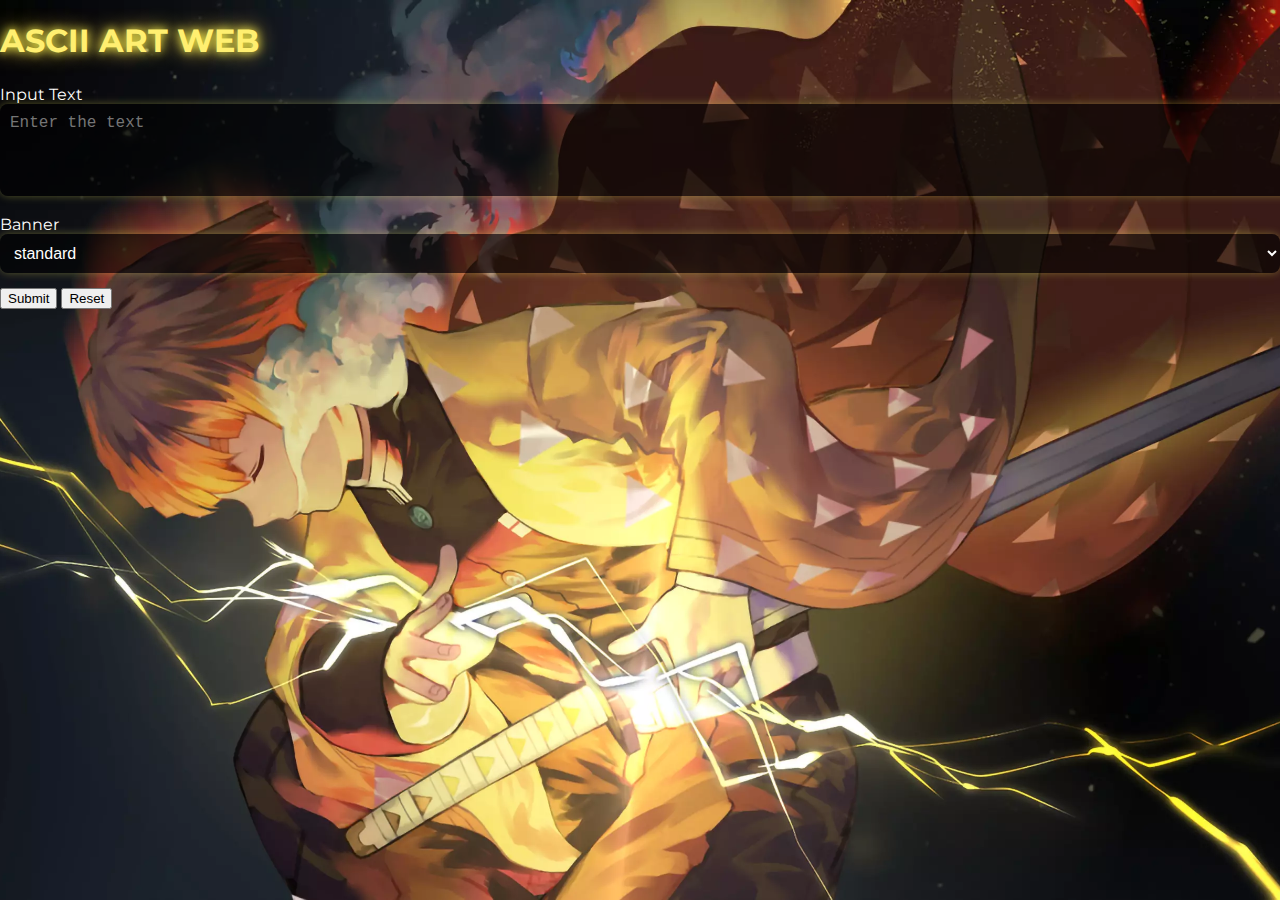
<file: templates/index.html>
<!DOCTYPE html>
<html lang="en">
<head>
    <meta charset="UTF-8">
    <meta name="viewport" content="width=device-width , initial-scale=1.0">
    <title>ASCII ART WEB</title>
    <link rel="preconnect" href="https://fonts.gstatic.com">
    <link rel="stylesheet" href="https://fonts.googleapis.com/css2?family=Montserrat:wght@300;400;500&display=swap">
    <link rel="stylesheet" href="/static/style.css">
</head>
<body>
    <h1>ASCII ART WEB</h1>
    <form action="/ascii-art" method="POST">

        <label for="inpt_text">Input Text</label>
        <textarea name="inpt" id="inpt_text" placeholder="Enter the text" rows="4" cols="50"></textarea>

        <label for="bnr">Banner</label>
    <select name="bnr" id="title">
        <option value="standard">standard</option>
        <option value="shadow">shadow</option>
        <option value="thinkertoy">thinkertoy</option>
    </select>
        <div class ="button-cnt">
            <input type="submit">
            <input type="reset">
        </div>
    </form>

</body>
</html>
</file>
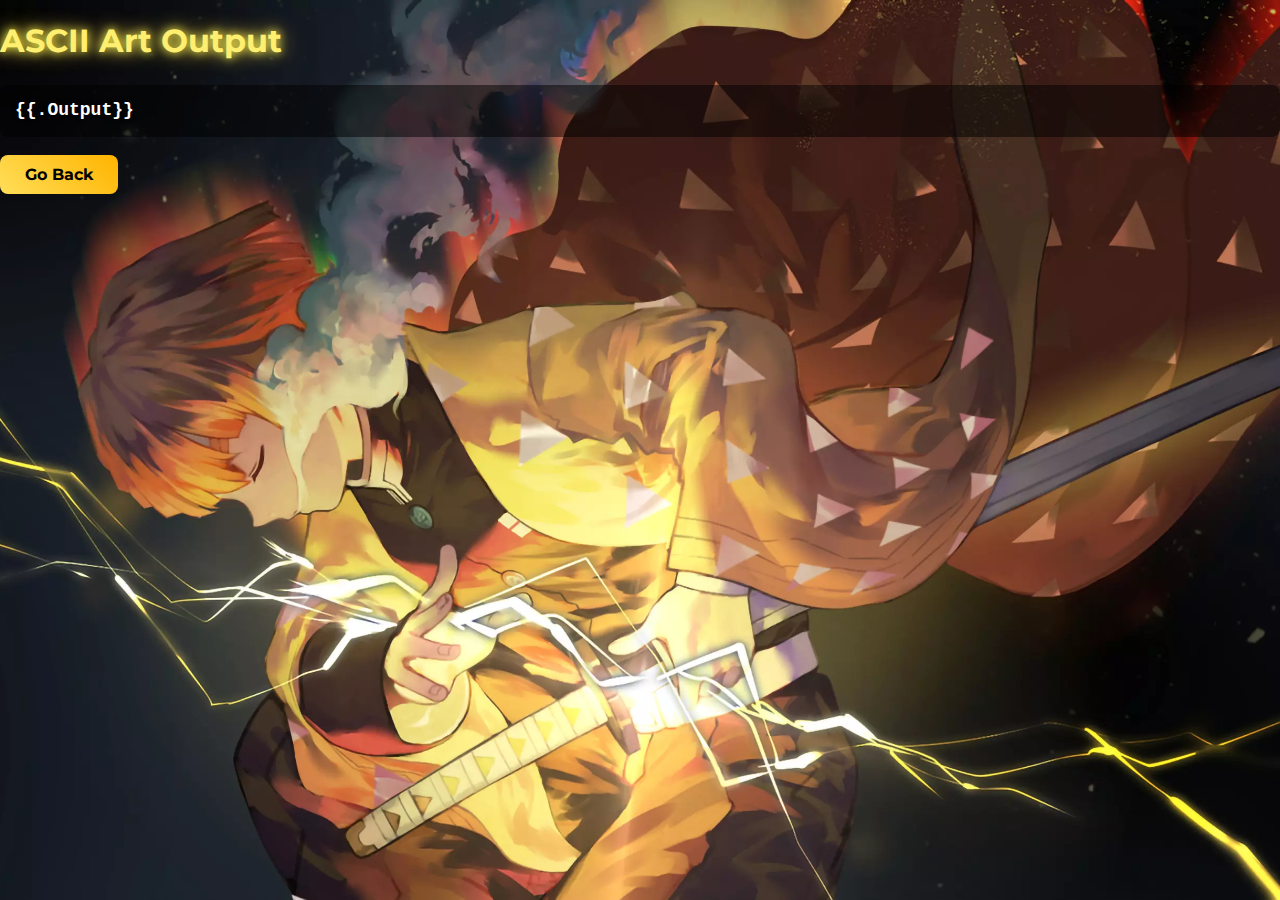
<file: templates/ascii-art.html>
<!DOCTYPE html>
<html lang="en">
<head>
    <meta charset="UTF-8">
    <meta name="viewport" content="width=device-width, initial-scale=1.0">
    <title>ASCII Art Output</title>
    <link rel="preconnect" href="https://fonts.gstatic.com">
    <link rel="stylesheet" href="https://fonts.googleapis.com/css2?family=Montserrat:wght@300;400;500&display=swap">
    <link rel="stylesheet" href="/static/style.css">
</head>
<body>
    <h1>ASCII Art Output</h1>
    <div class="pre-wrapper">
        <pre>{{.Output}}</pre>
    </div>
    <a href="/" class="go-back-button">Go Back</a>
</body>
</html>
</file>
<file: static/style.css>
/* ================== Общие настройки ================== */
html, body {
    margin: 0;
    padding: 0;
    height: 100%; /* Важно: фон растянется на весь экран */
    font-family: 'Montserrat', sans-serif;
    color: #fff;
    overflow-y: auto;
    background: url("/back/1625588496_1040737.webp") center/cover no-repeat;
    background-size: cover;
    position: relative;
}

/* Canvas для анимации */
#anime-bg {
    position: fixed;
    top: 0;
    left: 0;
    width: 100%;
    height: 100%;
    z-index: 0; /* ниже контейнера */
    pointer-events: none;
    background: transparent;
}

/* Контейнер поверх всего */
.container {
    position: relative;
    z-index: 1;
    background: rgba(0, 0, 0, 0.5); /* полупрозрачный черный фон */
    border-radius: 15px;
    padding: 40px;
    width: 80%;
    max-width: 700px;
    margin: 50px auto;
    text-align: center;
    color: #fff;
}

/* ================== Формы ================== */
textarea, select {
    width: 100%;
    padding: 10px;
    border-radius: 8px;
    border: none;
    font-size: 16px;
    margin-bottom: 15px;
    background: rgba(0, 0, 0, 0.6); /* более темный фон, читаемость текста */
    color: #fff;
    box-shadow: 0 0 8px rgba(255, 255, 100, 0.3);
}

/* ================== ASCII-арт ================== */
pre {
    font-family: "Courier New", Courier, monospace;
    font-size: 18px;
    line-height: 1.2;
    padding: 15px;
    border-radius: 8px;
    color: #fff;
    background: rgba(0, 0, 0, 0.5);
    white-space: pre;
    overflow-x: auto;
    overflow-y: auto;
    max-height: 70vh;
    font-weight: 600;
    text-shadow: 0 0 5px #000;
}

/* Заголовок */
h1 {
    margin-bottom: 25px;
    color: #ffef70;
    text-shadow: 0 0 10px #fff94d, 0 0 20px #ffd84d;
}

/* Кнопки */
button {
    background: linear-gradient(45deg, #ffde59, #ffb400);
    color: black;
    padding: 10px 25px;
    border-radius: 8px;
    border: none;
    cursor: pointer;
    font-weight: bold;
    transition: 0.3s;
}

button:hover {
    transform: scale(1.05);
    box-shadow: 0 0 15px #ffde59;
}

button.secondary {
    background: #555;
    color: white;
}

/* ================== Кнопка "Назад" ================== */
.go-back-button {
    display: inline-block;
    text-decoration: none;
    background: linear-gradient(45deg, #ffde59, #ffb400);
    color: black;
    padding: 10px 25px;
    border-radius: 8px;
    font-weight: bold;
    transition: 0.3s;
}

.go-back-button:hover {
    transform: scale(1.05);
    box-shadow: 0 0 15px #ffde59;
}

/* ================== Анимации ================== */
@keyframes fadeIn {
    from { opacity: 0; transform: scale(0.95); }
    to { opacity: 1; transform: scale(1); }
}

@keyframes bgFadeIn {
    from { opacity: 0; }
    to { opacity: 1; }
}
</file>
